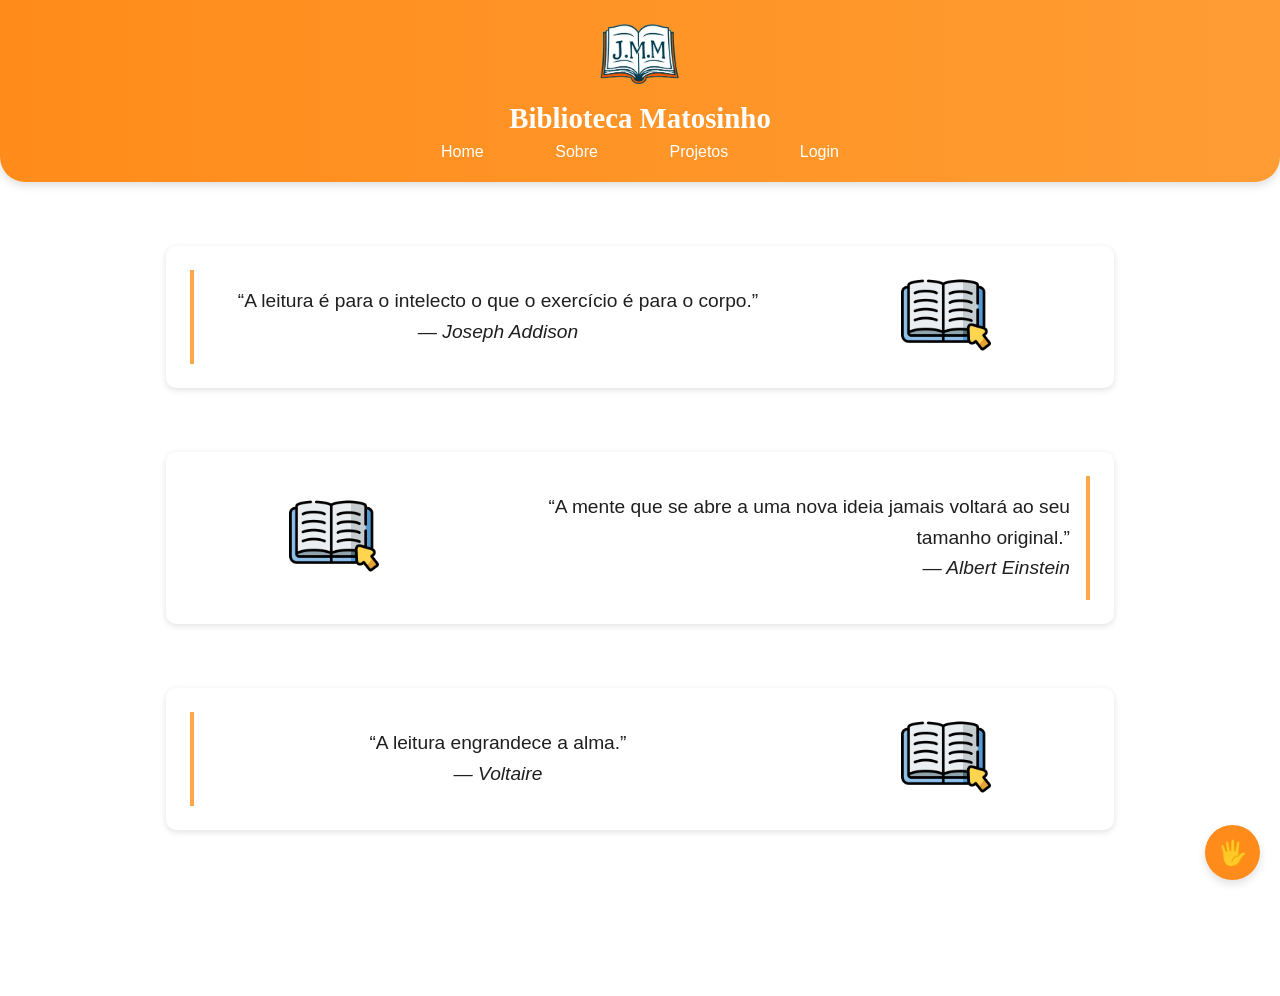
<file: index.html>
<!DOCTYPE html>
<html lang="pt-br">

<head>
  <meta charset="UTF-8">
  <meta name="viewport" content="width=device-width, initial-scale=1.0">
  <title>Biblioteca José Maria Matosinho</title>
  <link rel="stylesheet" href="css/variaveis.css">
  <link rel="stylesheet" href="css/style.css">
  <link rel="stylesheet" href="css/botoes.css">
</head>

<body>
  <header class="cabecalho">
    <div class="logo">
      <img src="assets/icones/icone_escola.png" width="100" height="80" alt="Logo da Biblioteca">
      <h1>Biblioteca Matosinho</h1>
    </div>

    <nav class="menu">
      <ul>
        <li><a href="paginas/home.html" class="ativo">Home</a></li>
        <li><a href="paginas/sobre.html">Sobre</a></li>
        <li><a href="paginas/projetos.html">Projetos</a></li>
        <li><a href="paginas/login.html" class="botao-login">Login</a></li>
      </ul>
    </nav>
  </header>

  <main class="container">

    <section class="bloco">
      <div class="texto">
        <p>
          “A leitura é para o intelecto o que o exercício é para o corpo.”
          <br><em>— Joseph Addison</em>
        </p>
      </div>
      <div class="icone">
        <img src="assets/icones/book1.png" alt="Ícone de livro">
      </div>
    </section>


    <section class="bloco invertido">
      <div class="texto">
        <p>
          “A mente que se abre a uma nova ideia jamais voltará ao seu tamanho original.”
          <br><em>— Albert Einstein</em>
        </p>
      </div>
      <div class="icone">
        <img src="assets/icones/book1.png" alt="Ícone de livro">
      </div>
    </section>


    <section class="bloco">
      <div class="texto">
        <p>
          “A leitura engrandece a alma.”
          <br><em>— Voltaire</em>
        </p>
      </div>
      <div class="icone">
        <img src="assets/icones/book1.png" alt="Ícone de livro">
      </div>
    </section>

  </main>
  <footer>
    <p>© 2025 Biblioteca Escolar José Maria Matosinho</p>
  </footer>

  <div class="acessibilidade-container">
    <button class="botao-acessibilidade" id="abrir-acessibilidade" aria-label="Acessibilidade">
      🖐️
    </button>

    <div class="menu-acessibilidade" id="menu-acessibilidade">
      <button id="aumentar-fonte" aria-label="Aumentar fonte">A+</button>
      <button id="diminuir-fonte" aria-label="Diminuir fonte">A-</button>
      <button id="toggle-dark" aria-label="Alternar modo escuro">🌙</button>
    </div>
  </div>


  <script src="js/acess.js"></script>
  <script type="module" src="../js/auth.js"></script>
</body>

</html>
</file>
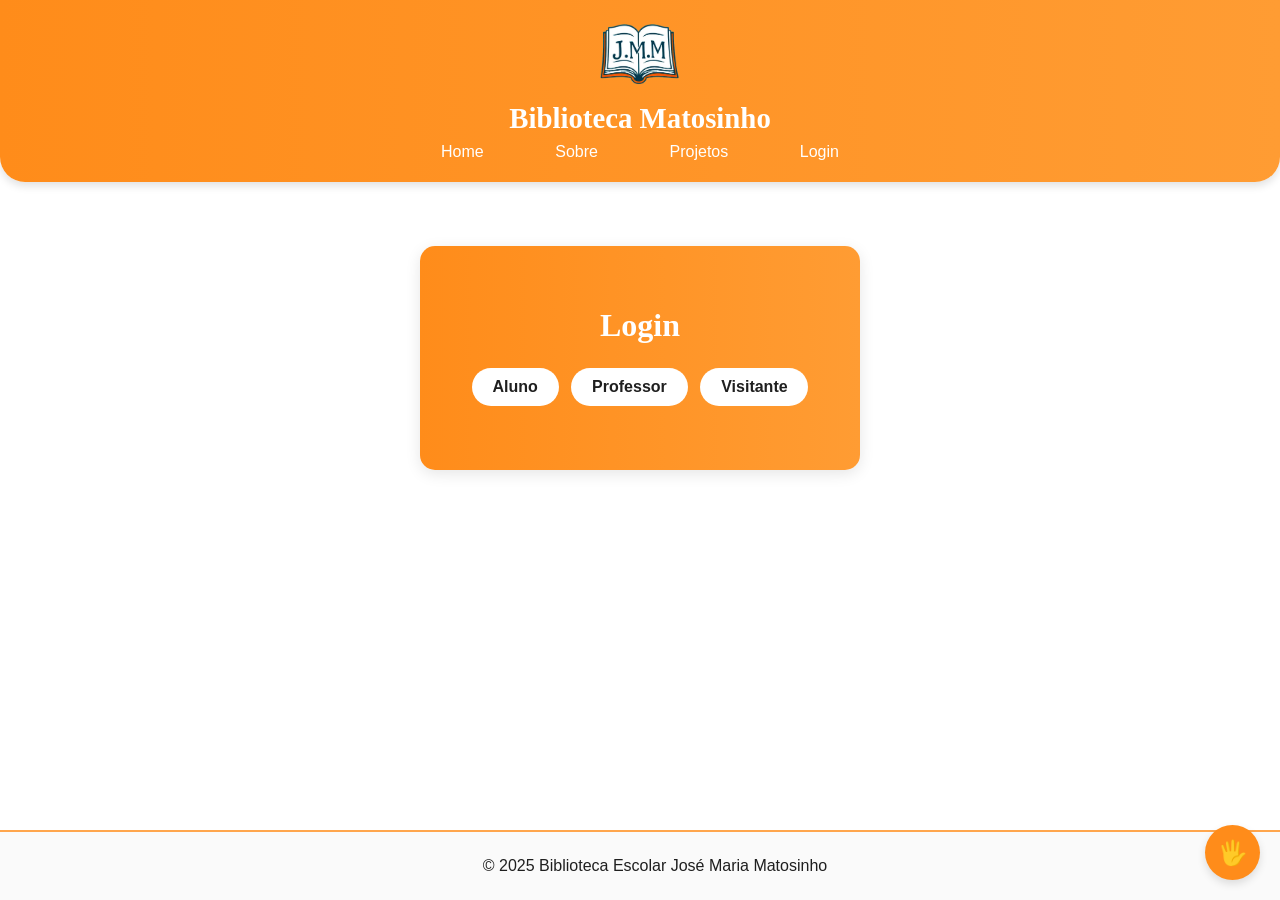
<file: paginas/login.html>
<!DOCTYPE html>
<html lang="pt-br">
<head>
  <meta charset="UTF-8">
  <meta name="viewport" content="width=device-width, initial-scale=1.0">
  <title>Login - Biblioteca Matosinho</title>
  <link rel="stylesheet" href="../css/variaveis.css">
  <link rel="stylesheet" href="../css/style.css">
  <link rel="stylesheet" href="../css/botoes.css">

</head>
<body>
<header class="cabecalho">
  <div class="logo">
    <img src="../assets/icones/icone_escola.png" width="100" height="80" alt="Logo da Biblioteca">
    <h1>Biblioteca Matosinho</h1>
  </div>

  <nav class="menu">
    <ul>
      <li><a href="home.html">Home</a></li>
      <li><a href="sobre.html">Sobre</a></li>
      <li><a href="projetos.html">Projetos</a></li>
      <li><a href="login.html" class="ativo">Login</a></li>
    </ul>
  </nav>
</header>

<main>
  <div class="login-container">
    <h1>Login</h1>

    <!-- Escolha do tipo -->
    <div class="user-type-buttons">
      <button type="button" id="btnAluno">Aluno</button>
      <button type="button" id="btnProfessor">Professor</button>
      <button type="button" id="btnVisitante">Visitante</button>
    </div>

    <!-- Formulário de login -->
    <form id="loginForm" style="display:none;">
      <p>
        <label for="loginUser">Usuário:</label>
        <input type="text" id="loginUser" required>
      </p>
      <p>
        <label for="loginPass">Senha:</label>
        <input type="password" id="loginPass" required>
      </p>
      <button type="submit">Entrar</button>
      <p class="cadastro-link">
        Não tem conta?  
        <a href="cadastroA.html">Cadastrar</a> | 
      </p>
    </form>
  </div>
</main>

<footer>
  <p>© 2025 Biblioteca Escolar José Maria Matosinho</p>
</footer>

 <div class="acessibilidade-container">
    <button class="botao-acessibilidade" id="abrir-acessibilidade" aria-label="Acessibilidade">
      🖐️
    </button>

    <div class="menu-acessibilidade" id="menu-acessibilidade">
      <button id="aumentar-fonte" aria-label="Aumentar fonte">A+</button>
      <button id="diminuir-fonte" aria-label="Diminuir fonte">A-</button>
      <button id="toggle-dark" aria-label="Alternar modo escuro">🌙</button>
    </div>
  </div>


  <script src="../js/acess.js"></script>
  <script type="module" src="../js/login.js"></script>
  <script type="module" src="../js/auth.js"></script>

</body>
</html>
</file>
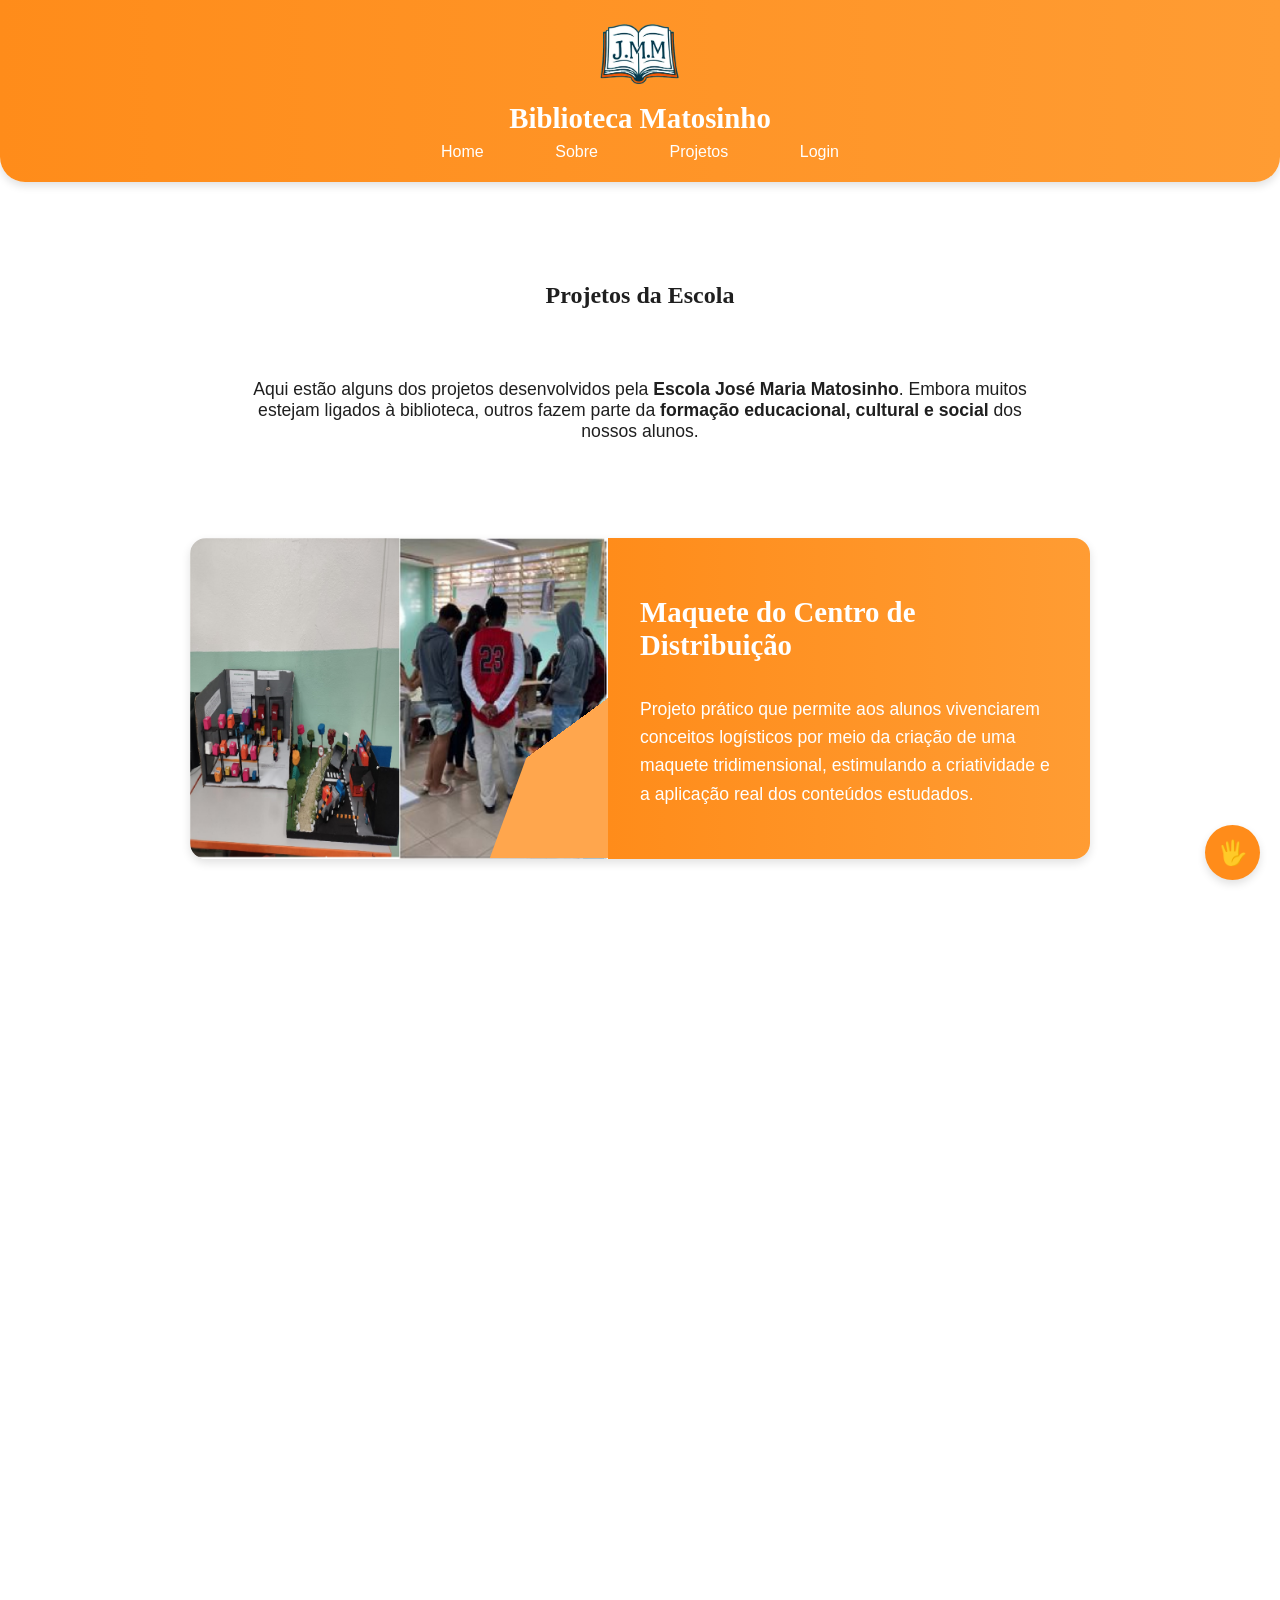
<file: paginas/projetos.html>
<!DOCTYPE html>
<html lang="pt-br">
<head>
  <meta charset="UTF-8">
  <meta name="viewport" content="width=device-width, initial-scale=1.0">
  <title>Projetos - Biblioteca José Maria Matosinho</title>

  <!-- CSS -->
  <link rel="stylesheet" href="../css/variaveis.css">
  <link rel="stylesheet" href="../css/style.css">
  <link rel="stylesheet" href="../css/botoes.css">
</head>

<body>
  <!-- ===================== HEADER ===================== -->
  <header class="cabecalho">
    <div class="logo">
      <img src="../assets/icones/icone_escola.png" alt="Logo da Biblioteca">
      <h1>Biblioteca Matosinho</h1>
    </div>

    <nav class="menu">
      <ul>
        <li><a href="home.html">Home</a></li>
        <li><a href="sobre.html">Sobre</a></li>
        <li><a href="projetos.html" class="ativo">Projetos</a></li>
        <li><a href="login.html" class="botao-login">Login</a></li>
      </ul>
    </nav>
  </header>

  <!-- ===================== CONTEÚDO PRINCIPAL ===================== -->
  <main class="container">

    <section class="projetos-container">

      <h2 style="font-family: var(--fonte-titulo); margin-bottom: .3rem;">
        Projetos da Escola
      </h2>

      <p style="max-width: 800px; text-align: center; margin-bottom: 3rem; font-size: 1.1rem;">
        Aqui estão alguns dos projetos desenvolvidos pela 
        <strong>Escola José Maria Matosinho</strong>.  
        Embora muitos estejam ligados à biblioteca, outros fazem parte da 
        <strong>formação educacional, cultural e social</strong> dos nossos alunos.
      </p>

        <!-- ===================== PROJETO 1 ===================== -->
    <div class="card-projeto">
      <div class="projeto-imagem">
        <img src="../assets/icones/adm.jpg" alt="Maquete Centro de Distribuição">
      </div>
      <div class="projeto-texto">
        <h2>Maquete do Centro de Distribuição</h2>
        <p>Projeto prático que permite aos alunos vivenciarem conceitos logísticos por meio da criação de uma maquete tridimensional, estimulando a criatividade e a aplicação real dos conteúdos estudados.</p>
      </div>
    </div>
    
    <!-- ===================== PROJETO 2 ===================== -->
    <div class="card-projeto invertido">
      <div class="projeto-imagem">
        <img src="../assets/icones/log.jpg" alt="Projeto Escola Ideal">
      </div>
      <div class="projeto-texto">
        <h2>TCC – Escola Ideal</h2>
        <p>Projeto desenvolvido pelos alunos do 3º ano de Logística, criando a campanha e identidade visual de uma escola fictícia, aplicando conceitos de comunicação, criatividade e estratégias de apresentação.</p>
      </div>
    </div>

    

    </section>
  </main>

  <!-- ===================== FOOTER ===================== -->
  <footer>
    <p>© 2025 Biblioteca Escolar José Maria Matosinho</p>
  </footer>

  <!-- ===================== ACESSIBILIDADE ===================== -->
  <div class="acessibilidade-container">
    <button class="botao-acessibilidade" id="abrir-acessibilidade" aria-label="Acessibilidade">🖐️</button>

    <div class="menu-acessibilidade" id="menu-acessibilidade">
      <button id="aumentar-fonte" aria-label="Aumentar fonte">A+</button>
      <button id="diminuir-fonte" aria-label="Diminuir fonte">A-</button>
      <button id="toggle-dark" aria-label="Alternar modo escuro">🌙</button>
    </div>
  </div>

  <script src="../js/acess.js"></script>
</body>
</html>
</file>
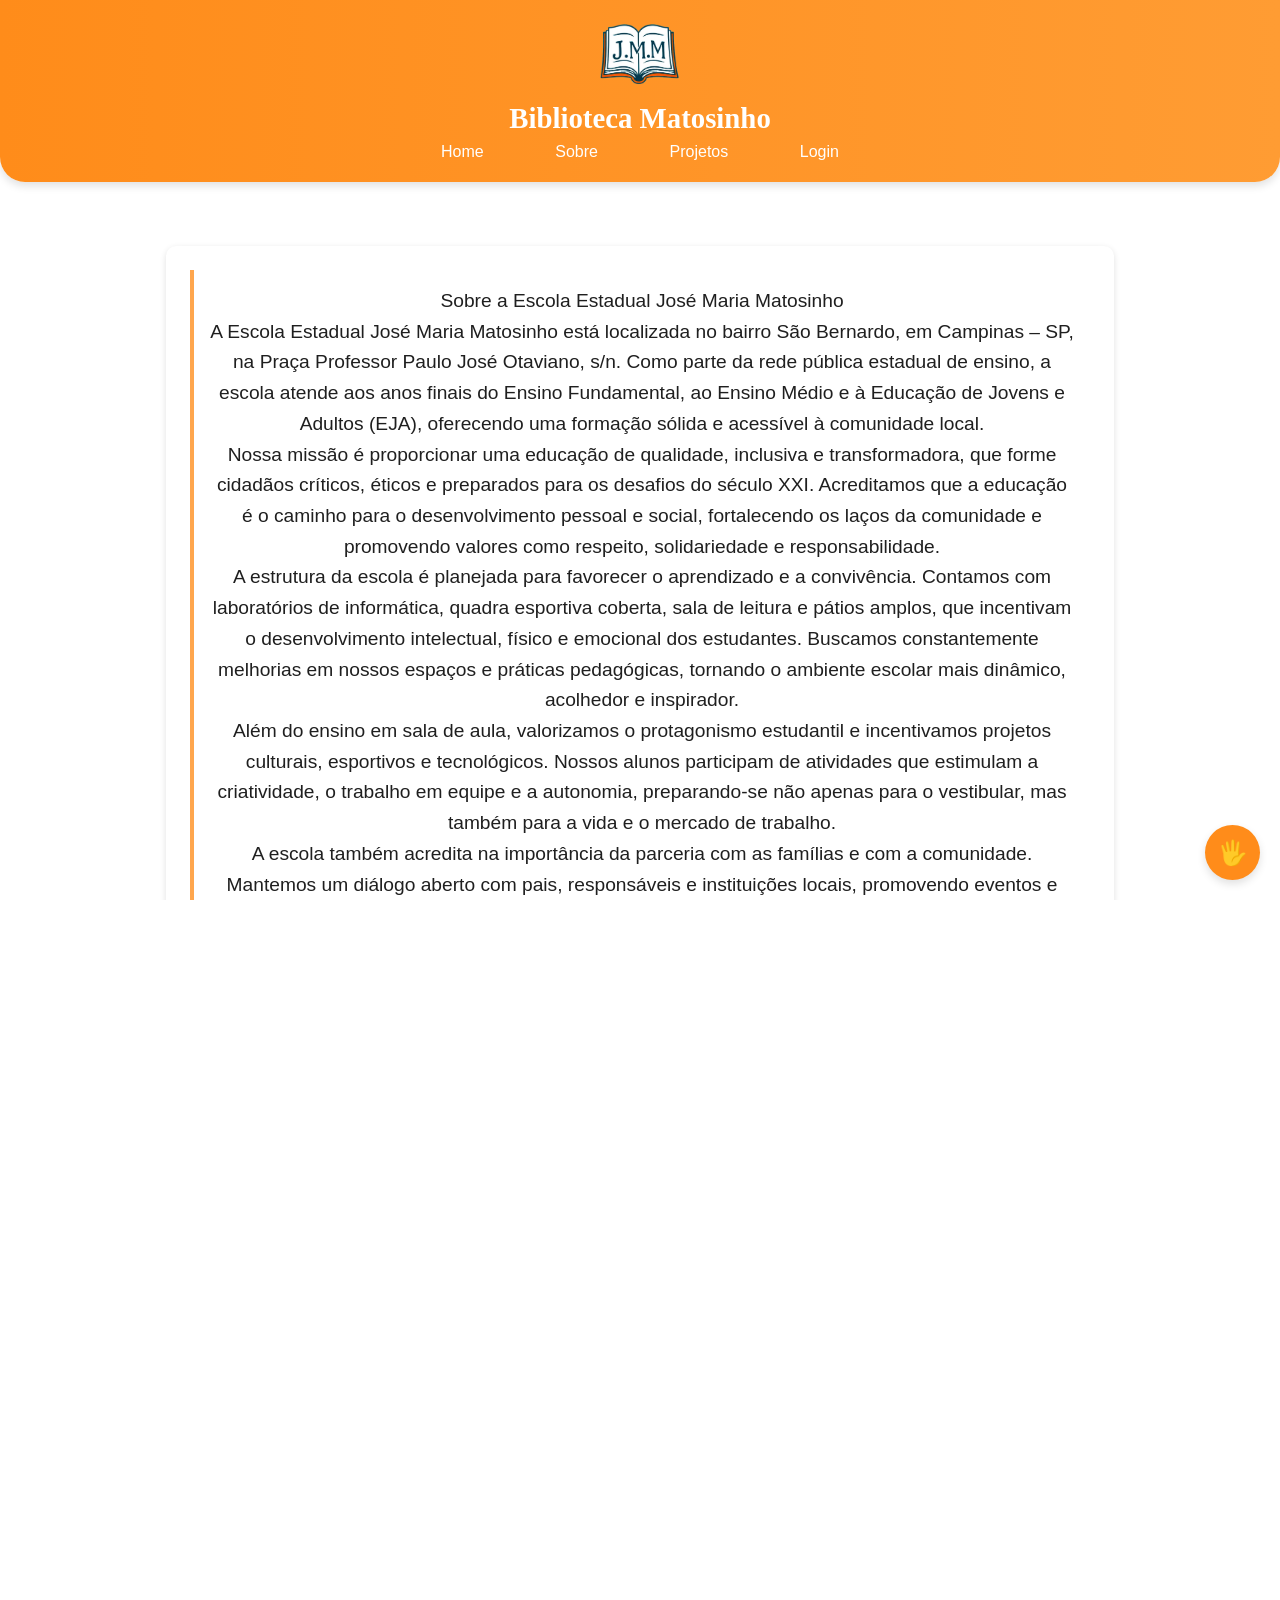
<file: paginas/sobre.html>
<!DOCTYPE html>
<html lang="pt-br">

<head>
  <meta charset="UTF-8">
  <meta name="viewport" content="width=device-width, initial-scale=1.0">
  <title>Biblioteca José Maria Matosinho</title>
  <link rel="stylesheet" href="../css/variaveis.css">
  <link rel="stylesheet" href="../css/style.css">
  <link rel="stylesheet" href="../css/botoes.css">

</head>

<body>
  <header class="cabecalho">
    <div class="logo">
      <img src="../assets/icones/icone_escola.png" width="100" height="80" alt="Logo da Biblioteca">
      <h1>Biblioteca Matosinho</h1>
    </div>

    <nav class="menu">
      <ul>
        <li><a href="home.html">Home</a></li>
        <li><a href="sobre.html" class="ativo">Sobre</a></li>
        <li><a href="projetos.html">Projetos</a></li>
        <li><a href="login.html" class="botao-login">Login</a></li>
      </ul>
    </nav>
  </header>

  <main class="container">
    <section class="bloco">
      <div class="texto">
        <p>
          Sobre a Escola Estadual José Maria Matosinho

        </p>
        <p>
          A Escola Estadual José Maria Matosinho está localizada no bairro São Bernardo, em Campinas – SP,
          na Praça Professor Paulo José Otaviano, s/n. Como parte da rede pública estadual de ensino,
          a escola atende aos anos finais do Ensino Fundamental,
          ao Ensino Médio e à Educação de Jovens e Adultos (EJA), oferecendo uma formação sólida e acessível à
          comunidade local.

        </p>
        <p>
          Nossa missão é proporcionar uma educação de qualidade, inclusiva e transformadora,
          que forme cidadãos críticos, éticos e preparados para os desafios do século XXI.
          Acreditamos que a educação é o caminho para o desenvolvimento pessoal e social,
          fortalecendo os laços da comunidade e promovendo valores como respeito, solidariedade e
          responsabilidade.

        </p>
        <p>
          A estrutura da escola é planejada para favorecer o aprendizado e a convivência.
          Contamos com laboratórios de informática, quadra esportiva coberta,
          sala de leitura e pátios amplos, que incentivam o desenvolvimento intelectual,
          físico e emocional dos estudantes. Buscamos constantemente melhorias em nossos espaços e práticas
          pedagógicas,
          tornando o ambiente escolar mais dinâmico, acolhedor e inspirador.

        </p>
        <p>
          Além do ensino em sala de aula, valorizamos o protagonismo estudantil e incentivamos projetos culturais,
          esportivos e tecnológicos. Nossos alunos participam de atividades que estimulam a criatividade,
          o trabalho em equipe e a autonomia,
          preparando-se não apenas para o vestibular, mas também para a vida e o mercado de trabalho.

        </p>
        <p>
          A escola também acredita na importância da parceria com as famílias e com a comunidade.
          Mantemos um diálogo aberto com pais, responsáveis e instituições locais,
          promovendo eventos e ações que fortalecem o vínculo entre escola e sociedade.

        </p>
        <p>
          A Escola Estadual José Maria Matosinho tem orgulho de sua trajetória e de seu papel na formação de
          gerações de estudantes em Campinas.
          Nosso compromisso é continuar evoluindo,
          oferecendo uma educação pública de excelência e contribuindo para a construção de um futuro melhor para
          todos.

        </p>
      </div>
    </section>

 <section class="bloco bloco-projeto">
  <div class="texto">
    <p>
      Por que o projeto foi criado:
    </p>
    <p>
      O sistema online da Biblioteca José Maria Matosinho funciona como um catálogo digital que apresenta aos alunos os livros disponíveis na escola. Seu objetivo é despertar o interesse pela leitura, permitindo que os estudantes conheçam os títulos, autores e categorias de forma simples e atrativa. Assim, o catálogo ajuda a aproximar os jovens da biblioteca e incentiva o hábito de ler.
    </p>
    <p>
      <br><em>Equipe Desenvolvedora do curso de Desenvolvimento de Sistemas:</em>
    </p>
  </div>

 
  <div class="foto-lateral">
    <img src="../assets/icones/fotos.png" alt="Equipe Desenvolvedora">
  </div>
</section>
    
  </main>
  <footer>
    <p>© 2025 Biblioteca Escolar José Maria Matosinho</p>
  </footer>


  <div class="acessibilidade-container">
    <button class="botao-acessibilidade" id="abrir-acessibilidade" aria-label="Acessibilidade">
      🖐️
    </button>

    <div class="menu-acessibilidade" id="menu-acessibilidade">
      <button id="aumentar-fonte" aria-label="Aumentar fonte">A+</button>
      <button id="diminuir-fonte" aria-label="Diminuir fonte">A-</button>
      <button id="toggle-dark" aria-label="Alternar modo escuro">🌙</button>
    </div>
  </div>

  <script src="../js/acess.js"></script>
  <script type="module" src="../js/auth.js"></script>
  
</body>


</html>
</file>
<file: css/variaveis.css>
:root {
  /* 🎨 Laranja principal */
  --cor-principal: #ff8c1a;
  --cor-degrade-1: #ff8c1a;
  --cor-degrade-2: #ffa64d;
  --cor-degrade-3: #ff9c33;
  --cor-hover: #ffb366;

  /* 🎨 Destaques */
  --cor-destaque: #ffd38a;        /* tom suave */
  --cor-destaque-escuro: #e66e00; /* hover mais forte */

  /* ⚫ Neutros */
  --cor-texto: #1f1f1f;           /* contraste melhorado */
  --cor-branca: #ffffff;
  --cor-b-suave: #fafafa;         /* fundo mais limpo e suave */
  --cor-cinza: #d6d6d6;

  /* ✨ Sombras e efeitos */
  --sombra-suave: rgba(0, 0, 0, 0.12);
  --sombra-flutuante: 0 4px 15px rgba(0, 0, 0, 0.1);

  /* 🔠 Fontes */
  --fonte-titulo: 'Georgia', 'Times New Roman', serif;
  --fonte-texto: 'Segoe UI', 'Roboto', 'Helvetica Neue', Arial, sans-serif;

  /* 📐 Layout e transições */
  --raio-borda: 10px;
  --transicao-padrao: 0.3s ease;
  --espacamento: 1rem;

  /* 🌈 Gradientes prontos */
  --gradiente-horizontal: linear-gradient(90deg, var(--cor-degrade-1), var(--cor-degrade-3));
  --gradiente-diagonal: linear-gradient(135deg, var(--cor-degrade-1), var(--cor-degrade-3));
}

/* 🌙 Modo Escuro */
.dark-mode {
  /* 🎨 Laranjas ajustadas para modo escuro */
  --cor-principal: #ff9a2b;
  --cor-degrade-1: #ff9a2b;
  --cor-degrade-2: #ffb65c;
  --cor-degrade-3: #e67e22;
  --cor-hover: #ffc27d;

  /* 🎨 Destaques */
  --cor-destaque: #ffcf99;
  --cor-destaque-escuro: #e67e22;

  /* ⚫ Neutros escuros */
  --cor-texto: #f2f2f2;
  --cor-branca: #1b1b1b;
  --cor-b-suave: #242424;
  --cor-cinza: #4a4a4a;

  /* ✨ Sombras mais naturais */
  --sombra-suave: rgba(255, 255, 255, 0.08);
  --sombra-flutuante: 0 4px 20px rgba(255, 255, 255, 0.05);

  /* 🔠 Fontes */
  --fonte-titulo: 'Georgia', 'Times New Roman', serif;
  --fonte-texto: 'Segoe UI', 'Roboto', 'Helvetica Neue', Arial, sans-serif;
}
</file>
<file: css/style.css>
/* ================================================== */
/* =================== GLOBAL ======================= */
/* ================================================== */

html, body { 
  width: 100%;
  height: 100%;
  margin: 0;
  padding: 0;
  overflow-x: hidden; 
  font-family: var(--fonte-texto);
  background-color: var(--cor-fundo);
  color: var(--cor-texto);
}

body {
  display: flex;
  flex-direction: column;
  min-height: 100vh;
}

main {
  flex: 1; 
  display: flex;
  flex-direction: column;
  justify-content: flex-start;
  align-items: center;
}

/* ================================================== */
/* ===================== HEADER ===================== */
/* ================================================== */

header {
  background: var(--gradiente-horizontal);
  color: var(--cor-texto);
  text-align: center;
  padding: 1.5rem 1rem 1rem;
  box-shadow: 0 4px 8px var(--sombra-suave);
  width: 100%;
  border-radius: 0 0 25px 25px;
  box-sizing: border-box;
  position: relative;
  z-index: 10;
}

header img {
  width: 80px;     
  height: auto;
  margin-bottom: 0.5rem;
}

header h1 {
  font-family: var(--fonte-titulo);
  font-size: 1.8rem;
  margin: 0.2rem 0;
  color: var(--cor-branca);
}

header .menu ul {
  display: flex;
  justify-content: center;
  gap: 1.2rem;
  list-style: none;
  padding: 0;
  margin: 0;
}

header .menu a {
  text-decoration: none;
  color: var(--cor-branca);
  font-weight: 500;
  transition: color 0.3s, background 0.3s;
  padding: 0.3rem 0.7rem;
  border-radius: 6px;
}

header .menu a:hover {
  background-color: var(--cor-hover);
  color: var(--cor-texto);
}

/* ================================================== */
/* ===================== CONTAINER ================== */
/* ================================================== */

.container {
  display: flex;
  flex-direction: column;
  align-items: center;
  justify-content: flex-start;
  width: 100%;
  flex-grow: 1;
  padding: 2rem 1rem 4rem;
  text-align: center;
  box-sizing: border-box;
}

/* ================================================== */
/* ====================== MENU ====================== */
/* ================================================== */

.menu ul {
  list-style: none;
  display: flex;
  justify-content: center;
}

.menu li {
  margin: 0 15px;
}

.menu a {
  text-decoration: none;
  color: var(--cor-texto);
  padding: 10px 15px;
  display: block;
  transition: 0.3s;
}

.menu a:hover {
  background-color: var(--cor-hover);
  border-radius: 5px;
}

/* ================================================== */
/* ====================== BLOCOS ==================== */
/* ================================================== */

.bloco {
  display: flex;
  align-items: center;
  justify-content: space-between;
  background: var(--cor-branca);
  border-radius: 10px;
  box-shadow: 0 2px 6px var(--sombra-suave);
  padding: 1.5rem;
  width: 80%;
  max-width: 900px;
  margin: 2rem auto;
  color: var(--cor-texto);
  transition: transform 0.3s ease, box-shadow 0.3s ease;
}

.bloco:hover {
  transform: translateY(-3px);
  box-shadow: 0 4px 12px var(--sombra-suave);
}

.bloco .texto {
  flex: 2;
  padding: 1rem;
  border-left: 4px solid var(--cor-degrade-2);
}

.bloco .texto p {
  font-size: 1.2rem;
  line-height: 1.6;
  margin: 0;
}

.bloco .icone {
  flex: 1;
  text-align: center;
}

.bloco .icone img {
  width: 90px;
  height: 90px;
  object-fit: contain;
}

.bloco.invertido {
  flex-direction: row-reverse;
}

.bloco.invertido .texto {
  border-left: none;
  border-right: 4px solid var(--cor-degrade-2);
  text-align: right;
}

/* Colocar os dois elementos lado a lado */
.bloco-projeto {
  display: flex;
  justify-content: space-between;
  align-items: flex-start;
  gap: 2rem;
}

/* Texto ocupa mais espaço */
.bloco-projeto .texto {
  flex: 2;
}

/* FOTO LATERAL */
.foto-lateral {
  flex: 1;
  display: flex;
  justify-content: center;
  align-items: flex-start;
}

.foto-lateral img {
  width: 100%;
  max-width: 250px;
  border-radius: 10px;
  box-shadow: 0 4px 12px rgba(0,0,0,0.1);
}



/* ================================================== */
/* ==================== CARROSSEL =================== */
/* ================================================== */

.carrossel {
  text-align: center;
  padding: 2rem 1rem;
  background: var(--cor-fundo);
}

.carrossel-wrapper {
  display: flex;
  justify-content: center;
  align-items: stretch;
  gap: 1.5rem;
  margin-top: 2rem;
  flex-wrap: nowrap;
}

.card-livro {
  background: var(--cor-branca);
  color: var(--cor-texto);
  width: 220px;
  border-radius: 12px;
  box-shadow: 0 4px 10px var(--sombra-suave);
  overflow: hidden;
  padding: 1rem;
  text-align: center;
  transition: transform 0.3s ease, box-shadow 0.3s ease;
}

.card-livro:hover {
  transform: scale(1.05);
  box-shadow: 0 6px 15px var(--sombra-suave);
}

.card-livro.vazio {
  background: transparent;
  border: 2px dashed var(--cor-cinza);
}

.card-livro img {
  width: 100%;
  height: 180px;
  object-fit: cover;
  border-radius: 8px;
}

.card-livro h3 {
  margin: 0.8rem 0 0.3rem;
  font-size: 1.1rem;
}

.card-livro p {
  font-size: 0.9rem;
  color: var(--cor-texto);
}

.indicadores {
  display: flex;
  justify-content: center;
  margin-top: 1.2rem;
  gap: 0.6rem;
}

.indicador {
  width: 12px;
  height: 12px;
  border-radius: 50%;
  background-color: var(--cor-cinza);
  cursor: pointer;
  transition: background-color 0.3s ease;
}

.indicador.ativo {
  background-color: var(--cor-degrade-2);
}

/* ================================================== */
/* ====================== LOGIN ===================== */
/* ================================================== */

/* ======== CONTAINER CENTRAL DO LOGIN ======== */
.login-container {
  background: var(--gradiente-horizontal);
  padding: 2.5rem;
  width: 360px;
  margin: 4rem auto;
  border-radius: 15px;
  text-align: center;
  color: var(--cor-branca);
  box-shadow: var(--sombra-flutuante);
  animation: login-entrar 0.5s ease;
}

@keyframes login-entrar {
  from {
    opacity: 0;
    transform: translateY(25px);
  }
  to {
    opacity: 1;
    transform: translateY(0);
  }
}

.login-container h1 {
  font-family: var(--fonte-titulo);
  font-size: 2rem;
  margin-bottom: 1.5rem;
}



/* ======== BOTÕES DE SELEÇÃO (Aluno/Professor/Visitante) ======== */
.user-type-buttons {
  display: flex;
  justify-content: center;
  gap: 0.8rem;
  margin-bottom: 1.5rem;
}

.user-type-buttons button {
  background: var(--cor-branca);
  color: var(--cor-texto);
  border: none;
  border-radius: 20px;
  padding: 0.6rem 1.3rem;
  font-size: 1rem;
  font-weight: bold;
  cursor: pointer;
  transition: var(--transicao-padrao);
}

.user-type-buttons button:hover {
  background: var(--cor-destaque);
  transform: scale(1.08);
}



/* ======== FORMULÁRIO ======== */
#loginForm {
  display: none;
  animation: fadeIn 0.5s ease forwards;
}

@keyframes fadeIn {
  from { opacity: 0; transform: translateY(15px); }
  to { opacity: 1; transform: translateY(0); }
}

#loginForm label {
  color: var(--cor-branca);
  font-weight: bold;
}

#loginForm input {
  width: 90%;
  padding: 0.6rem;
  margin: 0.4rem 0 0.9rem;
  border-radius: 8px;
  border: 1px solid var(--cor-cinza);
  outline: none;
  transition: var(--transicao-padrao);
}

#loginForm input:focus {
  border-color: var(--cor-destaque);
  box-shadow: 0 0 6px var(--cor-destaque);
}

#loginForm button {
  background: var(--cor-branca);
  color: var(--cor-texto);
  padding: 0.7rem 1.5rem;
  border: none;
  border-radius: 20px;
  font-size: 1rem;
  cursor: pointer;
  transition: var(--transicao-padrao);
  font-weight: bold;
  margin-top: 0.5rem;
}

#loginForm button:hover {
  background: var(--cor-hover);
  transform: scale(1.05);
}



/* ===== CADASTRO LINK ===== */
.cadastro-link {
  margin-top: 1rem;
  font-size: 0.9rem;
}

.cadastro-link a {
  color: var(--cor-branca);
  font-weight: bold;
  text-decoration: underline;
}

.cadastro-link a:hover {
  color: var(--cor-hover);
}



/* ======== MODO ESCURO ======== */
.dark-mode .login-container {
  background: var(--cor-degrade-3);
}

.dark-mode .user-type-buttons button {
  background: var(--cor-b-suave);
  color: var(--cor-texto);
}

.dark-mode #loginForm input {
  background: #2b2b2b;
  border-color: var(--cor-cinza);
  color: var(--cor-texto);
}

.dark-mode #loginForm button {
  background: var(--cor-b-suave);
}

.dark-mode .cadastro-link a {
  color: var(--cor-principal);
}


/* ==============================
   CATÁLOGO DE LIVROS
============================== */

.catalogo {
  display: flex;
  flex-direction: column;
  align-items: center;
  gap: 2rem;
  margin: 2rem auto;
  padding: 2rem;
  width: 90%;
  max-width: 1200px;
  color: var(--cor-texto);
}

.catalogo h2 {
  font-family: var(--fonte-titulo);
  color: var(--cor-texto);
  text-align: center;
}
.filtro-letras {
  display: flex;
  flex-wrap: wrap;
  justify-content: center;
  gap: 0.5rem;
  margin-bottom: 1.5rem;
}

.filtro-letras button {
  background: var(--gradiente-horizontal);
  color: var(--cor-branca);
  border: 1px solid var(--cor-destaque);
  border-radius: 8px;
  padding: 0.5rem 0.8rem;
  font-weight: 600;
  cursor: pointer;
  transition: all 0.3s ease; /* Já existia e continua igual */
}

.filtro-letras button:hover,
.filtro-letras button.active {
  background-color: var(--cor-destaque);
  color: var(--cor-branca);
}

.filtro-letras button:hover {
  transform: translateY(-5px);
}


.lista-livros {
  list-style: none;
  display: grid;
  grid-template-columns: repeat(auto-fit, minmax(220px, 1fr));
  gap: 2rem;
  width: 100%;
  padding: 0;
  justify-items: center;
}

.livro-card {
  background: var(--gradiente-horizontal);
  border-radius: 12px;
  box-shadow: 0 2px 6px var(--sombra-suave);
  text-align: center;
  padding: 1rem;
  transition: transform 0.3s ease, box-shadow 0.3s ease;
  width: 100%;
  max-width: 220px;
  color: var(--cor-branca);
}

.livro-card:hover {
  transform: translateY(-5px);
  box-shadow: 0 4px 12px var(--sombra-suave);
}

.livro-card img {
  width: 100%;
  height: 240px;
  object-fit: cover;
  border-radius: 10px;
  margin-bottom: 0.8rem;
}

.livro-card h3 {
  font-size: 1.1rem;
  margin: 0.5rem 0;
}

.livro-card p {
  font-size: 0.9rem;
  color: var(--cor-branca);
}

/* ================================================== */
/* ===================== FOOTER ===================== */
/* ================================================== */

footer {
  text-align: center;
  padding: 15px;
  background: var(--cor-b-suave);
  color: var(--cor-texto);
  width: 100%;
  margin-top: auto;
  border-top: 2px solid var(--cor-degrade-2);
  position: relative;
  bottom: 0;
}

footer p {
  margin: 10px 0;
}

/* ================================================== */
/* ==================== PROJETOS ===================== */
/* ================================================== */

.projetos-container {
  display: flex;
  flex-direction: column;
  align-items: center;
  gap: 3rem;
  padding: 3rem 1rem;
  max-width: 1000px;
  margin: 0 auto;
}

.card-projeto {
  display: flex;
  align-items: stretch;
  justify-content: space-between;
  background: var(--cor-branca);
  box-shadow: 0 4px 10px var(--sombra-suave);
  border-radius: 16px;
  overflow: hidden;
  position: relative;
  width: 100%;
  max-width: 900px;
  transition: transform 0.4s ease, box-shadow 0.4s ease;
}

.card-projeto:hover {
  transform: translateY(-6px);
  box-shadow: 0 8px 20px var(--sombra-suave);
}

.projeto-imagem {
  flex: 1;
  position: relative;
  overflow: hidden;
}

.projeto-imagem::after {
  content: "";
  position: absolute;
  top: 0;
  right: -60px;
  width: 120px;
  height: 100%;
  background: linear-gradient(
    135deg,
    transparent 50%,
    var(--cor-degrade-2) 50%
  );
  transform: skewX(-20deg);
}

.card-projeto.invertido .projeto-imagem::after {
  left: -60px;
  right: auto;
  background: linear-gradient(
    -135deg,
    transparent 50%,
    var(--cor-degrade-2) 50%
  );
}

.projeto-imagem img {
  width: 100%;
  height: 100%;
  object-fit: cover;
  display: block;
}

.projeto-texto {
  flex: 1;
  padding: 2rem;
  text-align: left;
  background: var(--gradiente-horizontal);
  color: var(--cor-branca);
  display: flex;
  flex-direction: column;
  justify-content: center;
}

.card-projeto.invertido {
  flex-direction: row-reverse;
}

.projeto-texto h2 {
  font-family: var(--fonte-titulo);
  font-size: 1.8rem;
  margin-bottom: 1rem;
}

.projeto-texto p {
  font-size: 1.1rem;
  line-height: 1.6;
}

.card-projeto {
  opacity: 0;
  transform: translateY(30px);
  animation: subir 0.8s ease forwards;
}

.card-projeto:nth-child(2) { animation-delay: 0.2s; }
.card-projeto:nth-child(3) { animation-delay: 0.4s; }

@keyframes subir {
  to {
    opacity: 1;
    transform: translateY(0);
  }
}

/* ===========================
   CARD DO CADASTRO
=========================== */

.card-cadastro {
  background: var(--gradiente-horizontal);
  padding: 2rem;
  border-radius: 15px;
  box-shadow: 0 4px 10px var(--sombra-suave);
  width: 100%;
  max-width: 600px;
  margin-top: 2rem;
  color: var(--cor-branca);
  display: flex;
  flex-direction: column;
  align-items: center;
}

.form-cadastro {
  width: 100%;
  display: flex;
  flex-direction: column;
  gap: 1rem;
}

.form-cadastro label {
  font-weight: bold;
  font-size: 1rem;
  color: var(--cor-branca);
}

.form-cadastro input,
.form-cadastro textarea {
  width: 100%;
  padding: 0.8rem;
  border-radius: 8px;
  border: none;
  background-color: var(--cor-branca);
  color: #333;
  font-size: 1rem;
  box-shadow: 0 2px 6px var(--sombra-suave);
}

.form-cadastro textarea {
  resize: none;
}

.form-cadastro button {
  padding: 0.9rem;
  background-color: var(--cor-destaque);
  border: none;
  border-radius: 10px;
  cursor: pointer;
  font-size: 1.1rem;
  font-weight: bold;
  color: var(--cor-branca);
  transition: 0.3s;
}

.form-cadastro button:hover {
  background-color: var(--cor-degrade-2);
  transform: scale(1.03);
}

#msg {
  margin-top: 1rem;
  font-size: 1rem;
  font-weight: bold;
  color: var(--cor-branca);
}

.projeto-card {
    display: flex;
    justify-content: center;
    align-items: stretch;
    margin: 40px auto;
    background: var(--cor-cards);
    border-radius: 15px;
    overflow: hidden;
    width: 85%;
    max-width: 1100px;
    box-shadow: var(--sombra-flutuante);
}

.projeto-card .projeto-imagem {
    position: relative;
    width: 50%;
    background: #222;
}

.projeto-card .projeto-imagem img {
    width: 100%;
    height: 100%;
    object-fit: cover;
}

.projeto-card .projeto-imagem span {
    position: absolute;
    top: 5px;
    width: 100%;
    text-align: center;
    color: white;
    font-size: 0.9rem;
}

.projeto-card .projeto-texto {
    width: 50%;
    background: var(--cor-b-suave);
    padding: 30px;
}

.projeto-card .projeto-texto h2 {
    font-family: var(--fonte-titulo);
    color: var(--cor-principal);
    margin-bottom: 15px;
}

.projeto-card .projeto-texto p {
    color: var(--cor-texto);
    line-height: 1.6;
}



/* ========== DROPDOWN — ADIÇÃO SEM ALTERAR O RESTO ========== */

/* Mantém posição do item "Livros" */
.menu-item {
  position: relative;
}

/* Submenu escondido */
.menu-item .submenu {
  display: none;
  position: absolute;
  top: 100%;
  left: 0;
  
  background: var(--cor-branca);
  box-shadow: 0 4px 10px rgba(0,0,0,0.15);
  border-radius: 6px;
  padding: 0.5rem 0;
  z-index: 1000;
  min-width: 170px;
}

/* Links do submenu */
.menu-item .submenu li a {
  display: block;
  padding: 0.7rem 1rem;
  color: var(--cor-texto);
  text-decoration: none;
  white-space: nowrap;
}

/* Hover do submenu */
.menu-item .submenu li a:hover {
  background: #f1f1f1;
}

/* MOSTRA O SUBMENU SOMENTE NO HOVER */
.menu-item:hover .submenu {
  display: block;
}
</file>
<file: css/botoes.css>
.acessibilidade-container {
  position: fixed;
  bottom: 20px;
  right: 20px;
  z-index: 1000;
}


.botao-acessibilidade {
  background-color: var(--cor-principal);
  color: var(--cor-branca);
  border: none;
  border-radius: 50%;
  width: 55px;
  height: 55px;
  font-size: 24px;
  cursor: pointer;
  box-shadow: 0 4px 8px var(--sombra-suave);
  transition: transform 0.2s ease, background-color 0.3s ease;
}

.botao-acessibilidade:hover {
  background-color: var(--cor-hover);
  transform: scale(1.1);
}


.menu-acessibilidade {
  display: none;
  flex-direction: column;
  align-items: center;
  position: absolute;
  bottom: 0;
  right: 70px;
  background-color: var(--cor-branca);
  border: 2px solid var(--cor-principal);
  border-radius: 12px;
  padding: 10px;
  box-shadow: 0 4px 10px var(--sombra-suave);
  animation: aparecer 0.25s ease;
}

.menu-acessibilidade button {
  background-color: var(--cor-principal);
  color: var(--cor-branca);
  border: none;
  border-radius: 8px;
  margin: 5px 0;
  padding: 6px 12px;
  cursor: pointer;
  font-weight: bold;
  transition: background-color 0.3s, transform 0.2s;
}

.menu-acessibilidade button:hover {
  background-color: var(--cor-hover);
  transform: scale(1.05);
}

@keyframes aparecer {
  from {
    opacity: 0;
    transform: translateX(10px);
  }
  to {
    opacity: 1;
    transform: translateX(0);
  }
}


.dark-mode {
  background-color: var(--cor-b-suave);
  color: var(--cor-texto);
}

.dark-mode .menu-acessibilidade {
  background-color: var(--cor-b-suave);
  border-color: var(--cor-principal);
}
</file>
